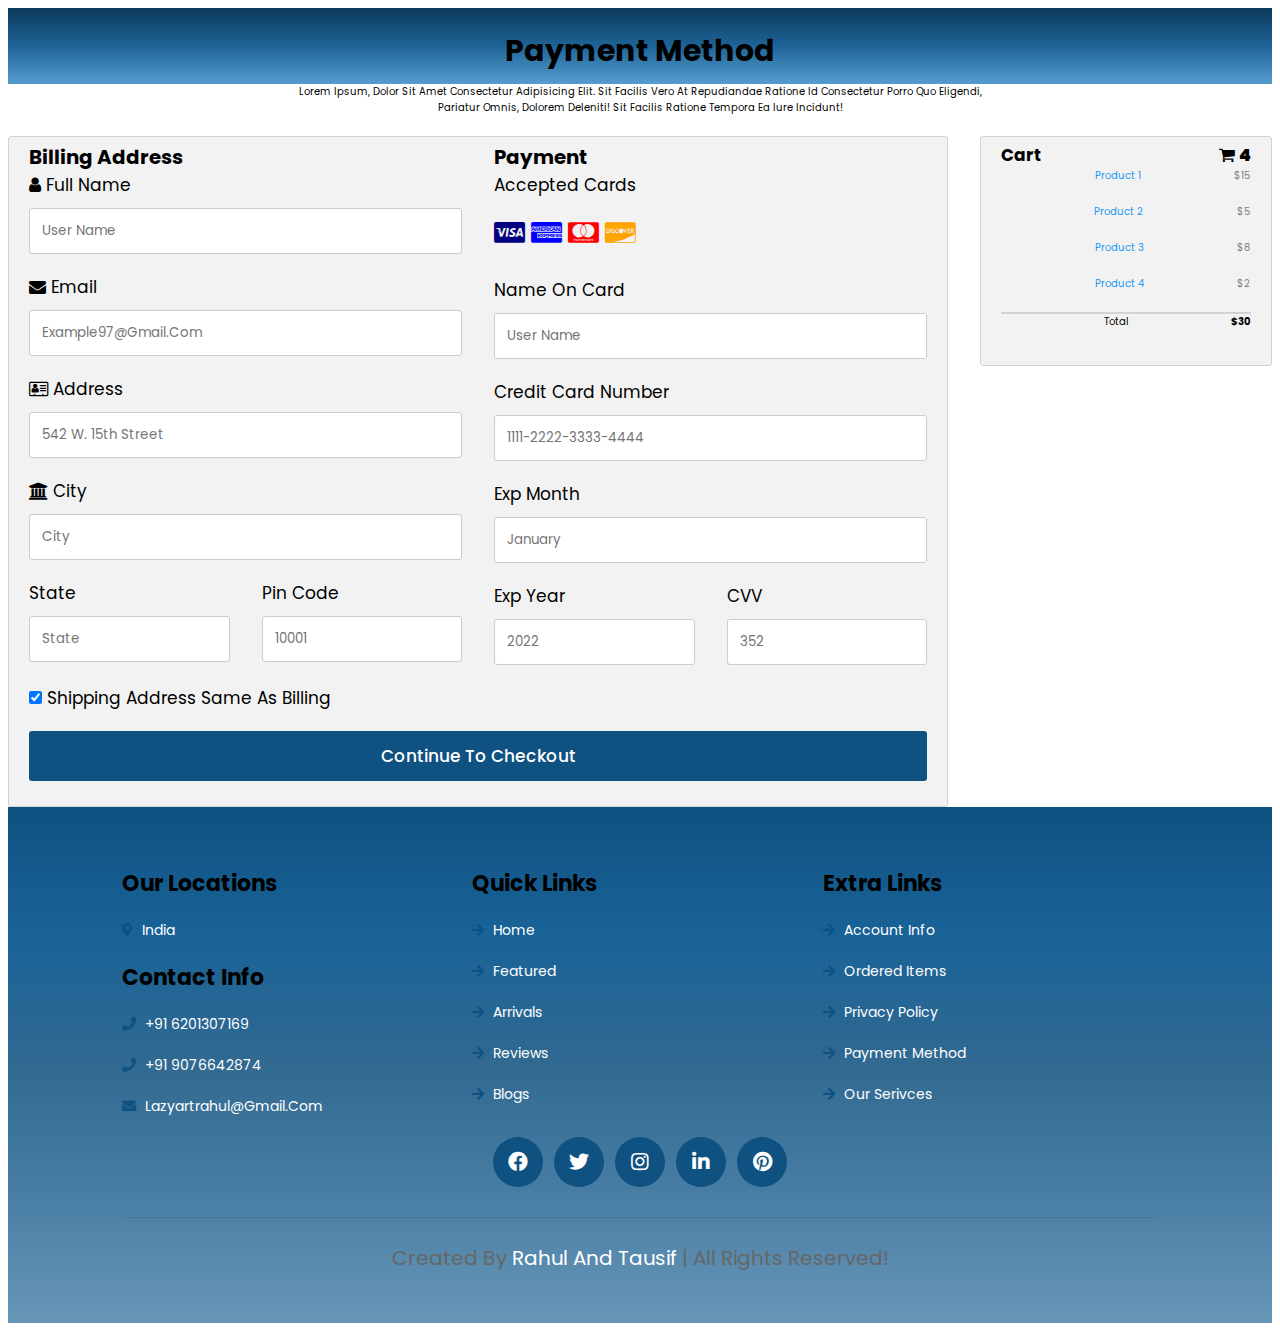
<file: payment page/payment.html>
<!DOCTYPE html>
<html>
<head>
<meta name="viewport" content="width=device-width, initial-scale=1">
<link rel="stylesheet" href="/css/style.css">
<link rel="stylesheet" href="https://cdnjs.cloudflare.com/ajax/libs/font-awesome/5.15.4/css/all.min.css">

<link rel="stylesheet" href="https://cdnjs.cloudflare.com/ajax/libs/font-awesome/4.7.0/css/font-awesome.min.css">
<style>
body {
  font-family: Arial;
  font-size: 17px;
  padding: 8px;
}

* {
  box-sizing: border-box;
}

.row {
  display: -ms-flexbox; /* IE10 */
  display: flex;
  -ms-flex-wrap: wrap; /* IE10 */
  flex-wrap: wrap;
  margin: 0 -16px;
}

.col-25 {
  -ms-flex: 25%; /* IE10 */
  flex: 25%;
}

.col-50 {
  -ms-flex: 50%; /* IE10 */
  flex: 50%;
}

.col-75 {
  -ms-flex: 75%; /* IE10 */
  flex: 75%;
}

.col-25,
.col-50,
.col-75 {
  padding: 0 16px;
}

.container {
  background-color: #f2f2f2;
  padding: 5px 20px 15px 20px;
  border: 1px solid lightgrey;
  border-radius: 3px;
}

input[type=text] {
  width: 100%;
  margin-bottom: 20px;
  padding: 12px;
  border: 1px solid #ccc;
  border-radius: 3px;
}

label {
  margin-bottom: 10px;
  display: block;
}

.icon-container {
  margin-bottom: 20px;
  padding: 7px 0;
  font-size: 24px;
}

.btn {
  background-color: #0f5180;
  color: white;
  padding: 12px;
  margin: 10px 0;
  border: none;
  width: 100%;
  border-radius: 3px;
  cursor: pointer;
  font-size: 17px;
}

.btn:hover {
  background-color: #1e6497;
}

a {
  color: #2196F3;
}

hr {
  border: 1px solid lightgrey;
}
h2{
  font-size: 30px;
  text-align: center;
  padding:  20px 10px 10px;
  background: linear-gradient(#0b395a,#1e6497, #559dd0);
}
p{
  font-size: 10px;
  text-align: center;
  padding-bottom: 20px;

}
span.price {
  float: right;
  color: grey;
}

/* Responsive layout - when the screen is less than 800px wide, make the two columns stack on top of each other instead of next to each other (also change the direction - make the "cart" column go on top) */
@media (max-width: 800px) {
  .row {
    flex-direction: column-reverse;
  }
  .col-25 {
    margin-bottom: 20px;
  }
}
</style>
</head>
<body>

<h2>Payment Method</h2>
<p>Lorem ipsum, dolor sit amet consectetur adipisicing elit. Sit facilis vero at repudiandae ratione id consectetur porro quo eligendi,<br> pariatur omnis, dolorem deleniti! Sit facilis ratione tempora ea iure incidunt!</p>
<div class="row">
  <div class="col-75">
    <div class="container">
      <form action="/action_page.php">
      
        <div class="row">
          <div class="col-50">
            <h3>Billing Address</h3>
            <label for="fname"><i class="fa fa-user"></i> Full Name</label>
            <input type="text" id="fname" name="firstname" placeholder="User Name">
            <label for="email"><i class="fa fa-envelope"></i> Email</label>
            <input type="text" id="email" name="email" placeholder="Example97@gmail.com">
            <label for="adr"><i class="fa fa-address-card-o"></i> Address</label>
            <input type="text" id="adr" name="address" placeholder="542 W. 15th Street">
            <label for="city"><i class="fa fa-institution"></i> City</label>
            <input type="text" id="city" name="city" placeholder="City">

            <div class="row">
              <div class="col-50">
                <label for="state">State</label>
                <input type="text" id="state" name="state" placeholder="state">
              </div>
              <div class="col-50">
                <label for="zip">Pin code</label>
                <input type="text" id="zip" name="zip" placeholder="10001">
              </div>
            </div>
          </div>

          <div class="col-50">
            <h3>Payment</h3>
            <label for="fname">Accepted Cards</label>
            <div class="icon-container">
              <i class="fa fa-cc-visa" style="color:navy;"></i>
              <i class="fa fa-cc-amex" style="color:blue;"></i>
              <i class="fa fa-cc-mastercard" style="color:red;"></i>
              <i class="fa fa-cc-discover" style="color:orange;"></i>
            </div>
            <label for="cname">Name on Card</label>
            <input type="text" id="cname" name="cardname" placeholder="User Name">
            <label for="ccnum">Credit card number</label>
            <input type="text" id="ccnum" name="cardnumber" placeholder="1111-2222-3333-4444">
            <label for="expmonth">Exp Month</label>
            <input type="text" id="expmonth" name="expmonth" placeholder="January">
            <div class="row">
              <div class="col-50">
                <label for="expyear">Exp Year</label>
                <input type="text" id="expyear" name="expyear" placeholder="2022">
              </div>
              <div class="col-50">
                <label for="cvv">CVV</label>
                <input type="text" id="cvv" name="cvv" placeholder="352">
              </div>
            </div>
          </div>
          
        </div>
        <label>
          <input type="checkbox" checked="checked" name="sameadr"> Shipping address same as billing
        </label>
        <input type="submit" value="Continue to checkout" class="btn">
      </form>
    </div>
  </div>
  <div class="col-25">
    <div class="container">
      <h4>Cart <span class="price" style="color:black"><i class="fa fa-shopping-cart"></i> <b>4</b></span></h4>
      <p><a href="#">Product 1</a> <span class="price">$15</span></p>
      <p><a href="#">Product 2</a> <span class="price">$5</span></p>
      <p><a href="#">Product 3</a> <span class="price">$8</span></p>
      <p><a href="#">Product 4</a> <span class="price">$2</span></p>
      <hr>
      <p>Total <span class="price" style="color:black"><b>$30</b></span></p>
    </div>
  </div>
</div>

<!-- footer section start -->
<section class="footer">
  <div class="box-container">
         <div class="box">
             <h3>our locations</h3>
             <a href="https://goo.gl/maps/jxUtULm2GVcFRC2u7"> <i class="fas fa-map-marker-alt"></i> india </a> 
             <h3>contact info</h3>
             <a href="tel: 6201307169"> <i class="fas fa-phone"></i> +91 6201307169 </a>
             <a href="tel: 9076642874"> <i class="fas fa-phone"></i> +91 9076642874</a>
             <a href="#"> <i class="fas fa-envelope"></i> lazyartrahul@gmail.com </a>
         </div>
         <div class="box">
             <h3>quick links</h3>
             <a href="#"> <i class="fas fa-arrow-right"></i> home </a>
             <a href="#"> <i class="fas fa-arrow-right"></i> featured </a>
             <a href="#"> <i class="fas fa-arrow-right"></i> arrivals </a>
             <a href="#"> <i class="fas fa-arrow-right"></i> reviews </a>
             <a href="#"> <i class="fas fa-arrow-right"></i> blogs </a>
         </div>
         <div class="box">
             <h3>extra links</h3>
             <a href="#"> <i class="fas fa-arrow-right"></i> account info </a>
             <a href="#"> <i class="fas fa-arrow-right"></i> ordered items </a>
             <a href="#"> <i class="fas fa-arrow-right"></i> privacy policy </a>
             <a href="/payment page/payment.html"> <i class="fas fa-arrow-right"></i> payment method </a>
             <a href="#"> <i class="fas fa-arrow-right"></i> our serivces </a>
         </div>
         <!-- <div class="box">
             
             <img src="image/worldmap.png" class="map" alt="">
         </div>        -->
     </div>
     <div class="share">
         <a href="#" class="fab fa-facebook-f"></a>
         <a href="#" class="fab fa-twitter"></a>
         <a href="https://www.instagram.com/lazy.art_rahul/" class="fab fa-instagram"></a>
         <a href="#" class="fab fa-linkedin"></a>
         <a href="#" class="fab fa-pinterest"></a>
     </div>
     <div class="credit"> created by <span>Rahul and Tausif</span> | all rights reserved! </div>
 </section>
 </div> 

</body>
</html>
</file>
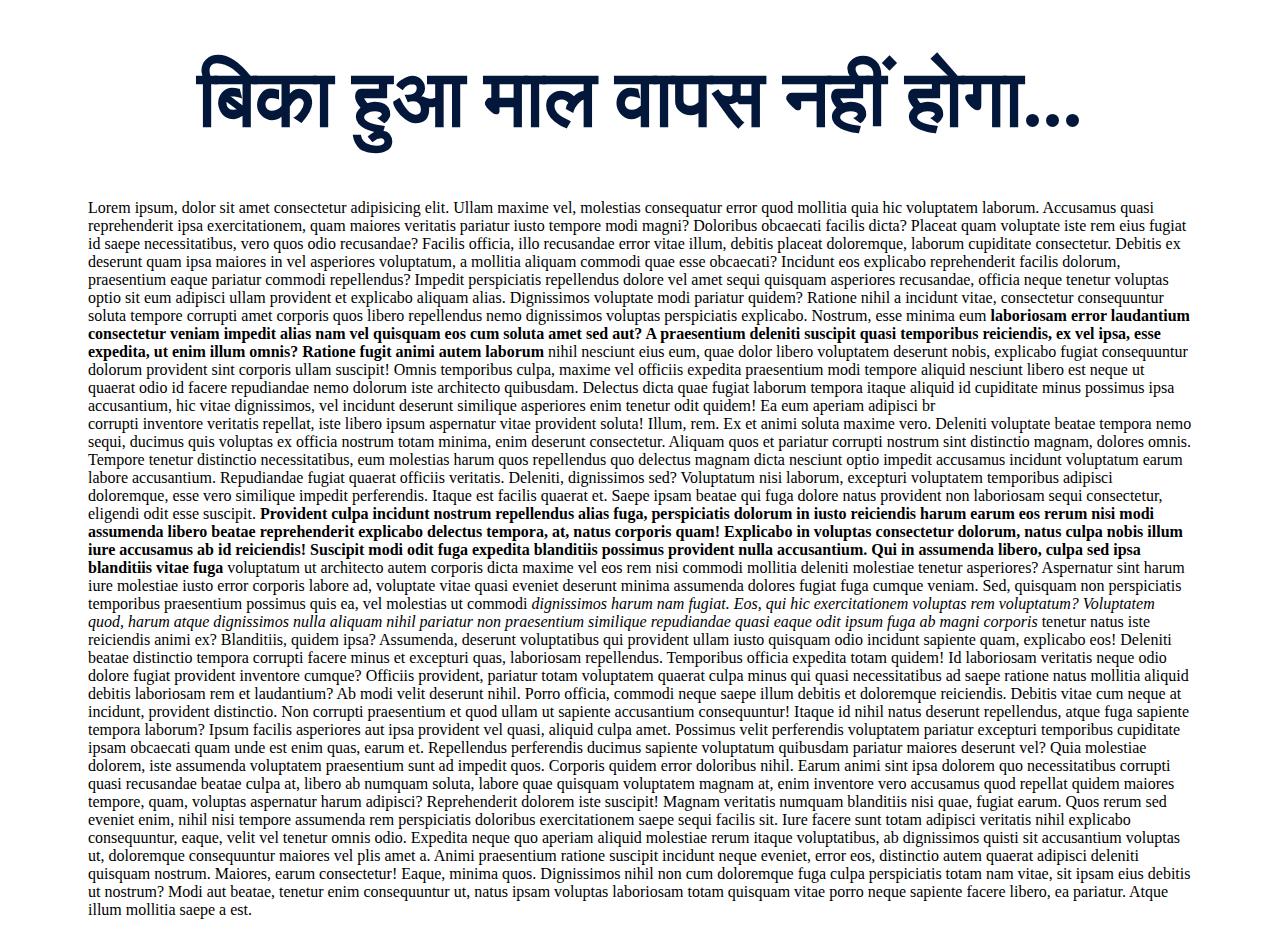
<file: payment page/privcy.html>
<!DOCTYPE html>
<html lang="en">
<head>
    <meta charset="UTF-8">
    <meta http-equiv="X-UA-Compatible" content="IE=edge">
    <meta name="viewport" content="width=device-width, initial-scale=1.0">
    <title>privcy policy</title>
    <style>
      
        h1{
            font-size: 80px;
            color: #03173a;
            text-align: center;
        }
        p{
            margin-left: 80px;
            margin-right: 80px;
        }
    </style>
</head>
<body>
    <h1>बिका हुआ माल वापस नहीं होगा...</h1>
    <p>Lorem ipsum, dolor sit amet consectetur adipisicing elit. Ullam maxime vel, molestias consequatur error quod mollitia quia hic voluptatem laborum. Accusamus quasi reprehenderit ipsa exercitationem, quam maiores veritatis pariatur iusto tempore modi magni? Doloribus obcaecati facilis dicta? Placeat quam voluptate iste rem eius fugiat id saepe necessitatibus, vero quos odio recusandae? Facilis officia, illo recusandae error vitae illum, debitis placeat doloremque, laborum cupiditate consectetur. Debitis ex deserunt quam ipsa maiores in vel asperiores voluptatum, a mollitia aliquam commodi quae esse obcaecati? Incidunt eos explicabo reprehenderit facilis dolorum, <br> praesentium eaque pariatur commodi repellendus? Impedit perspiciatis repellendus dolore vel amet sequi quisquam asperiores recusandae, officia neque tenetur voluptas optio sit eum adipisci ullam provident et explicabo aliquam alias. Dignissimos voluptate modi pariatur quidem? Ratione nihil a incidunt vitae, consectetur consequuntur soluta tempore corrupti amet corporis quos libero repellendus nemo dignissimos voluptas perspiciatis explicabo. Nostrum, esse minima eum <b>laboriosam error laudantium consectetur veniam impedit alias nam vel quisquam eos cum soluta amet sed aut? A praesentium deleniti suscipit quasi temporibus reiciendis, ex vel ipsa, esse expedita, ut enim illum omnis? Ratione fugit animi autem laborum</b>  nihil nesciunt eius eum, quae dolor libero voluptatem deserunt nobis, explicabo fugiat consequuntur dolorum provident sint corporis ullam suscipit! Omnis temporibus culpa, maxime vel officiis expedita praesentium modi tempore aliquid nesciunt libero est neque ut quaerat odio id facere repudiandae nemo dolorum iste architecto quibusdam. Delectus dicta quae fugiat laborum tempora itaque aliquid id cupiditate minus possimus ipsa accusantium, hic vitae dignissimos, vel incidunt deserunt similique asperiores enim tenetur odit quidem! Ea eum aperiam adipisci br
        
       <br> corrupti inventore veritatis repellat, iste libero ipsum aspernatur vitae provident soluta! Illum, rem. Ex et animi soluta maxime vero. Deleniti voluptate beatae tempora nemo sequi, ducimus quis voluptas ex officia nostrum totam minima, enim deserunt consectetur. Aliquam quos et pariatur corrupti nostrum sint distinctio magnam, dolores omnis. Tempore tenetur distinctio necessitatibus, eum molestias harum quos repellendus quo delectus magnam dicta nesciunt optio impedit accusamus incidunt voluptatum earum labore accusantium. Repudiandae fugiat quaerat officiis veritatis. Deleniti, dignissimos sed? Voluptatum nisi laborum, excepturi voluptatem temporibus adipisci doloremque, esse vero similique impedit perferendis. Itaque est facilis quaerat et. Saepe ipsam beatae qui fuga dolore natus provident non laboriosam sequi consectetur, eligendi odit esse suscipit. <b>Provident culpa incidunt nostrum repellendus alias fuga, perspiciatis dolorum in iusto reiciendis harum earum eos rerum nisi modi assumenda libero beatae reprehenderit explicabo delectus tempora, at, natus corporis quam! Explicabo in voluptas consectetur dolorum, natus culpa nobis illum iure accusamus ab id reiciendis! Suscipit modi odit fuga expedita blanditiis possimus provident nulla accusantium. Qui in assumenda libero, culpa sed ipsa blanditiis vitae fuga </b> voluptatum ut architecto autem corporis dicta maxime vel eos rem nisi commodi mollitia deleniti molestiae tenetur asperiores? Aspernatur sint harum iure molestiae iusto error corporis labore ad, voluptate vitae quasi eveniet deserunt minima assumenda dolores fugiat fuga cumque veniam. Sed, quisquam non perspiciatis temporibus praesentium possimus quis ea, vel molestias ut commodi <i>dignissimos harum nam fugiat. Eos, qui hic exercitationem voluptas rem voluptatum? Voluptatem quod, harum atque dignissimos nulla aliquam nihil pariatur non praesentium similique repudiandae quasi eaque odit ipsum fuga ab magni corporis</i>  tenetur natus iste reiciendis animi ex? Blanditiis, quidem ipsa? Assumenda, deserunt voluptatibus qui provident ullam iusto quisquam odio incidunt sapiente quam, explicabo eos! Deleniti beatae distinctio tempora corrupti facere minus et excepturi quas, laboriosam repellendus. Temporibus officia expedita totam quidem! Id laboriosam veritatis neque odio dolore fugiat provident inventore cumque? Officiis provident, pariatur totam voluptatem quaerat culpa minus qui quasi necessitatibus ad saepe ratione natus mollitia aliquid debitis laboriosam rem et laudantium? Ab modi velit deserunt nihil. Porro officia, commodi neque saepe illum debitis et doloremque reiciendis. Debitis vitae cum neque at incidunt, provident distinctio. Non corrupti praesentium et quod ullam ut sapiente accusantium consequuntur! Itaque id nihil natus deserunt repellendus, atque fuga sapiente tempora laborum? Ipsum facilis asperiores aut ipsa provident vel quasi, aliquid culpa amet. Possimus velit perferendis voluptatem pariatur excepturi temporibus cupiditate ipsam obcaecati quam unde est enim quas, earum et. Repellendus perferendis ducimus sapiente voluptatum quibusdam pariatur maiores deserunt vel? Quia molestiae dolorem, iste assumenda voluptatem praesentium sunt ad impedit quos. Corporis quidem error doloribus nihil. Earum animi sint ipsa dolorem quo necessitatibus corrupti quasi recusandae beatae culpa at, libero ab numquam soluta, labore quae quisquam voluptatem magnam  at, enim inventore vero accusamus quod repellat quidem maiores tempore, quam, voluptas aspernatur harum adipisci? Reprehenderit dolorem iste suscipit! Magnam veritatis numquam blanditiis nisi quae, fugiat earum. Quos rerum sed eveniet enim, nihil nisi tempore assumenda rem perspiciatis doloribus exercitationem saepe sequi facilis sit. Iure facere sunt totam adipisci veritatis nihil explicabo consequuntur, eaque, velit vel tenetur omnis odio. Expedita neque quo aperiam aliquid molestiae rerum itaque voluptatibus, ab dignissimos quisti sit accusantium voluptas ut, doloremque consequuntur maiores vel plis amet a. Animi praesentium ratione suscipit incidunt neque eveniet, error eos, distinctio autem quaerat adipisci deleniti quisquam nostrum. Maiores, earum consectetur! Eaque, minima quos. Dignissimos nihil non cum doloremque fuga culpa perspiciatis totam nam vitae, sit ipsam eius debitis ut nostrum? Modi aut beatae, tenetur enim consequuntur ut, natus ipsam voluptas laboriosam totam quisquam vitae porro neque sapiente facere libero, ea pariatur. Atque illum mollitia saepe a est.</p>
</body>
</html>
</file>
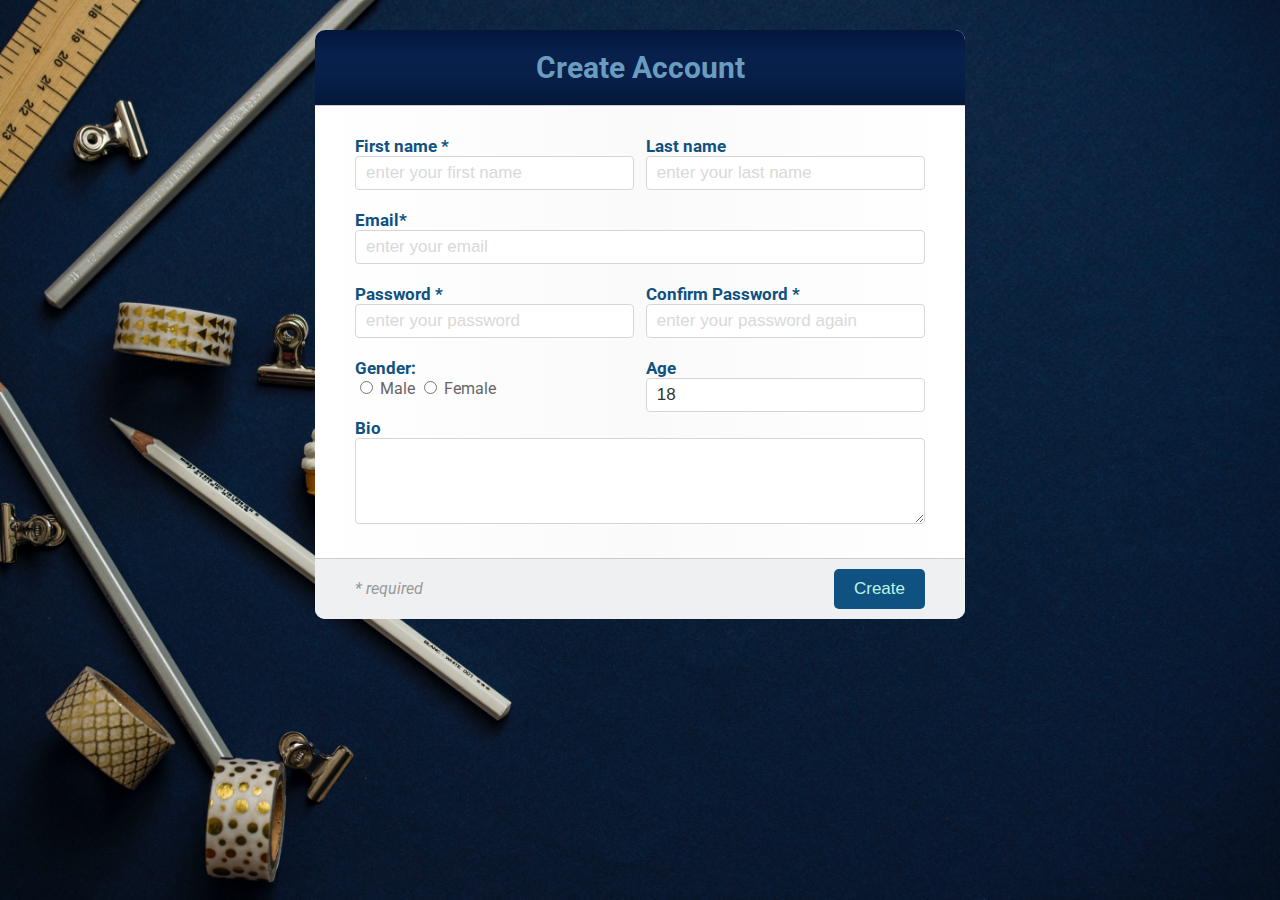
<file: reg/reg.html>
<!DOCTYPE html>
<html>
  <head>
    <meta charset="utf-8">
    <title>Register Form</title>
    <link rel="stylesheet" href="reg.css">
  </head>
  <body>

      <!-- <img src="/images/5.jpg" alt=""> -->
    <form class="signup-form" action="/register" method="post">

      <!-- form header -->
      <div class="form-header">
        <h1>Create Account</h1>
      </div>

      <!-- form body -->
      <div class="form-body">

        <!-- Firstname and Lastname -->
        <div class="horizontal-group">
          <div class="form-group left">
            <label for="firstname" class="label-title">First name *</label>
            <input type="text" id="firstname" class="form-input" placeholder="enter your first name" required="required" />
          </div>
          <div class="form-group right">
            <label for="lastname" class="label-title">Last name</label>
            <input type="text" id="lastname" class="form-input" placeholder="enter your last name" />
          </div>
        </div>

        <!-- Email -->
        <div class="form-group">
          <label for="email" class="label-title">Email*</label>
          <input type="email" id="email" class="form-input" placeholder="enter your email" required="required">
        </div>

        <!-- Passwrod and confirm password -->
        <div class="horizontal-group">
          <div class="form-group left">
            <label for="password" class="label-title">Password *</label>
            <input type="password" id="password" class="form-input" placeholder="enter your password" required="required">
          </div>
          <div class="form-group right">
            <label for="confirm-password" class="label-title">Confirm Password *</label>
            <input type="password" class="form-input" id="confirm-password" placeholder="enter your password again" required="required">
          </div>
        </div>

        <!-- Gender and Hobbies -->
        <div class="horizontal-group">
          <div class="form-group left">
            <label class="label-title">Gender:</label>
            <div class="input-group">
              <label for="male"><input type="radio" name="gender" value="male" id="male"> Male</label>
              <label for="female"><input type="radio" name="gender" value="female" id="female"> Female</label>
            </div>
          </div>
          <!-- <div class="form-group right">
            <label class="label-title">Hobbies</label>
            <div >
              <label><input type="checkbox" value="Web">Music</label>
              <label><input type="checkbox" value="iOS">Sports</label>
              <label><input type="checkbox" value="Andriod">Travel</label>
              <label><input type="checkbox" value="Game">Movies</label>
            </div>
          </div> -->
        </div>

        <!-- Source of Income and Income -->
        <!-- <div class="horizontal-group">
          <div class="form-group left" >
            <label class="label-title">Source of Income</label>
            <select class="form-input" id="level" >
              <option value="B">Employed</option>
              <option value="I">Self-employed</option>
              <option value="A">Unemployed</option>
            </select>
          </div>
          <div class="form-group right">
            <label for="experience" class="label-title">Income</label>
            <input type="range" min="20" max="100" step="5"  value="0" id="experience" class="form-input" onChange="change();" style="height:28px;width:78%;padding:0;">
            <span id="range-label">20K</span>
          </div>
        </div> -->

        <!-- Profile picture and Age -->
        <div class="horizontal-group">
          <!-- <div class="form-group left" >
            <label for="choose-file" class="label-title">Upload Profile Picture</label>
            <input type="file" id="choose-file" size="80">
          </div> -->
          <div class="form-group right">
            <label for="experience" class="label-title">Age</label>
            <input type="number" min="18" max="80"  value="18" class="form-input">
          </div>
        </div>

        <!-- Bio -->
        <div class="form-group">
          <label for="choose-file" class="label-title">Bio</label>
          <textarea class="form-input" rows="4" cols="50" style="height:auto"></textarea>
        </div>
      </div>

      <!-- form-footer -->
      <div class="form-footer">
        <span>* required</span>
        <button type="submit" class="btn">Create</button>
      </div>

    </form>


    <!-- Script for range input label -->
    <script>
      var rangeLabel = document.getElementById("range-label");
      var experience = document.getElementById("experience");

      function change() {
      rangeLabel.innerText = experience.value + "K";
      }
    </script>

  </body>
</html>
</file>
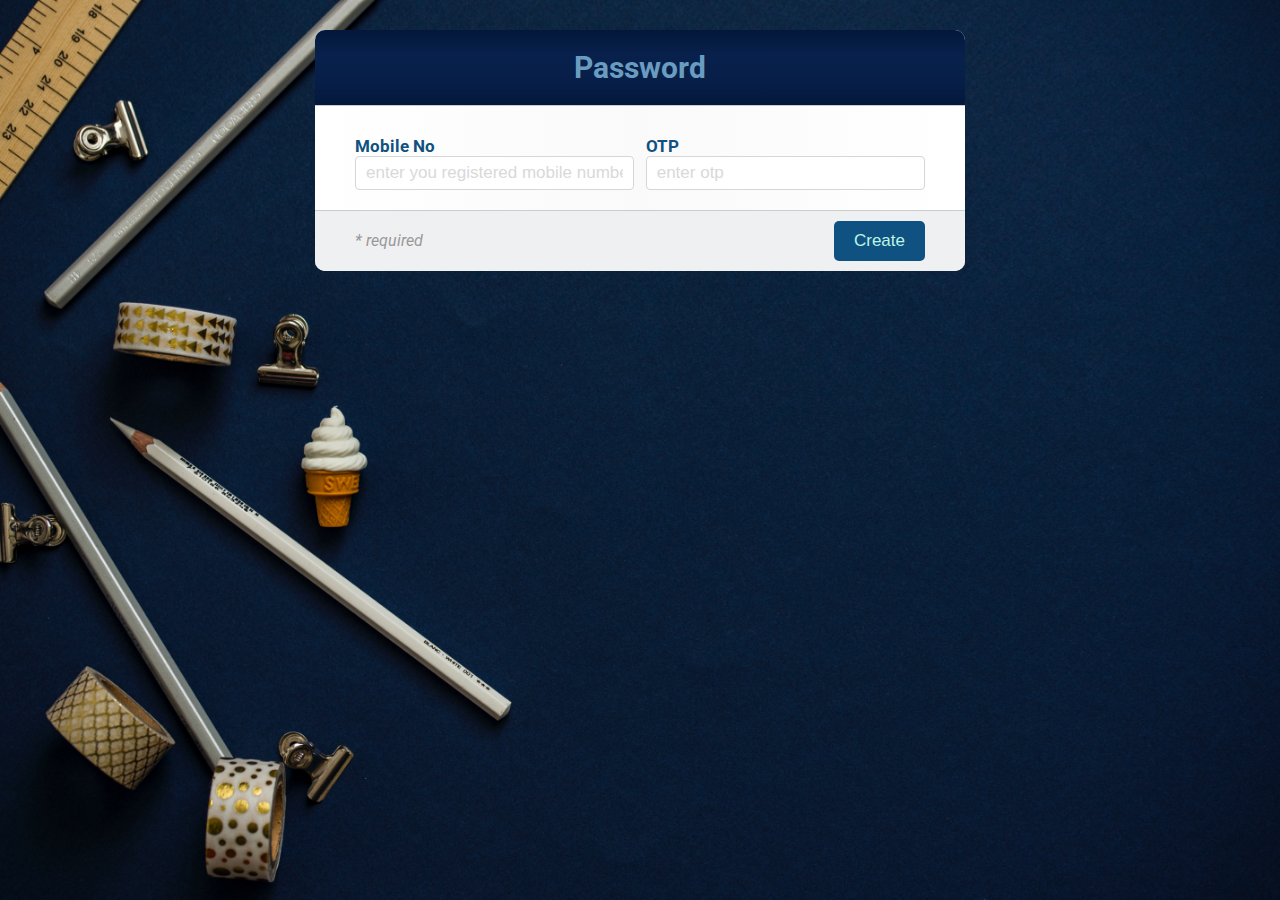
<file: reg/reg2.html>
<!DOCTYPE html>
<html>
  <head>
    <meta charset="utf-8">
    <title>Register Form</title>
    <link rel="stylesheet" href="reg.css">
  </head>
  <body>
    <form class="signup-form" action="/register" method="post">

      <!-- form header -->
      <div class="form-header">
        <h1>Password</h1>
      </div>

      <!-- form body -->
      <div class="form-body">

        <!-- Firstname and Lastname -->
        <div class="horizontal-group">
          <div class="form-group left">
            <label for="number" class="label-title">Mobile No</label>
            <input type="text" id="number" class="form-input" placeholder="enter you registered mobile number" required="required" />
          </div>
          <div class="form-group right">
            <label for="OTP" class="label-title">OTP</label>
            <input type="otp" id="otp" class="form-input" placeholder="enter otp" required="required">
          </div>
        </div>

        <!-- Email -->
        <!-- <div class="form-group">
          <label for="OTP" class="label-title">OTP</label>
          <input type="otp" id="otp" class="form-input" placeholder="enter otp" required="required">
        </div> -->

        <!-- Passwrod and confirm password -->
        <!-- <div class="horizontal-group">
          <div class="form-group left">
            <label for="password" class="label-title">Password *</label>
            <input type="password" id="password" class="form-input" placeholder="enter your password" required="required">
          </div>
          <div class="form-group right">
            <label for="confirm-password" class="label-title">Confirm Password *</label>
            <input type="password" class="form-input" id="confirm-password" placeholder="enter your password again" required="required">
          </div>
        </div> -->

        <!-- Gender and Hobbies -->
        <!-- <div class="horizontal-group">
          <div class="form-group left">
            <label class="label-title">Gender:</label>
            <div class="input-group">
              <label for="male"><input type="radio" name="gender" value="male" id="male"> Male</label>
              <label for="female"><input type="radio" name="gender" value="female" id="female"> Female</label>
            </div>
          </div> -->
          <!-- <div class="form-group right">
            <label class="label-title">Hobbies</label>
            <div >
              <label><input type="checkbox" value="Web">Music</label>
              <label><input type="checkbox" value="iOS">Sports</label>
              <label><input type="checkbox" value="Andriod">Travel</label>
              <label><input type="checkbox" value="Game">Movies</label>
            </div>
          </div> -->
        </div>

        <!-- Source of Income and Income -->
        <!-- <div class="horizontal-group">
          <div class="form-group left" >
            <label class="label-title">Source of Income</label>
            <select class="form-input" id="level" >
              <option value="B">Employed</option>
              <option value="I">Self-employed</option>
              <option value="A">Unemployed</option>
            </select>
          </div>
          <div class="form-group right">
            <label for="experience" class="label-title">Income</label>
            <input type="range" min="20" max="100" step="5"  value="0" id="experience" class="form-input" onChange="change();" style="height:28px;width:78%;padding:0;">
            <span id="range-label">20K</span>
          </div>
        </div> -->

        <!-- Profile picture and Age -->
        <!-- <div class="horizontal-group"> -->
          <!-- <div class="form-group left" >
            <label for="choose-file" class="label-title">Upload Profile Picture</label>
            <input type="file" id="choose-file" size="80">
          </div> -->
          <!-- <div class="form-group right">
            <label for="experience" class="label-title">Age</label>
            <input type="number" min="18" max="80"  value="18" class="form-input">
          </div>
        </div> -->

        <!-- Bio -->
        <!-- <div class="form-group">
          <label for="choose-file" class="label-title">Bio</label>
          <textarea class="form-input" rows="4" cols="50" style="height:auto"></textarea>
        </div>
      </div> -->

      <!-- form-footer -->
      <div class="form-footer">
        <span>* required</span>
        <button type="submit" class="btn">Create</button>
      </div>

    </form>

    <!-- Script for range input label -->
    <script>
      var rangeLabel = document.getElementById("range-label");
      var experience = document.getElementById("experience");

      function change() {
      rangeLabel.innerText = experience.value + "K";
      }
    </script>

  </body>
</html>
</file>
<file: css/style.css>
@import url('https://fonts.googleapis.com/css2?family=Poppins:wght@100;300;400;500;600&display=swap');

:root{
    --green:#0f5180;
    --dark-color:#166ca9;
    --black:#444;
    --light-color:#666;
    --border:.1rem solid rgba(0,0,0,.1);
    --border-hover:.1rem solid var(--black);
    --box-shadow:0 .5rem 1rem rgba(0,0,0,.1);
}

*{
    font-family: 'Poppins', sans-serif;
    margin:0; padding:0;
    box-sizing: border-box;
    outline: none; border:none;
    text-decoration: none;
    text-transform: capitalize;
    transition:all .2s linear;
    transition:width none;
 
}

html{
    font-size: 62.5%;
    overflow-x: hidden;
    scroll-padding-top: 5rem;
    scroll-behavior: smooth;
}

html::-webkit-scrollbar{
    width:1rem;
}

html::-webkit-scrollbar-track{
    background:transparent;
}

html::-webkit-scrollbar-thumb{
    background:var(--black);
}

section{
    padding:5rem 9%;
}

.heading{
    text-align: center;
    margin-bottom: 2rem;
    position: relative;
}

.heading::before{
    content: '';
    position: absolute;
    top:50%; left:0;
    transform: translateY(-50%);
    width: 100%;
    height:.01rem;
    background: rgba(0,0,0,.1);
    z-index: -1;
}

.heading span{
    font-size: 3rem;
    padding:.5rem 2rem;
    color:var(--black);
    background: #fff;
    border:var(--border);
}

.btn{
    margin-top: 1rem;
    display:inline-block;
    padding:.9rem 3rem;
    border-radius: .5rem;
    color:#fff;
    background:var(--green);
    font-size: 1.7rem;
    cursor: pointer;
    font-weight: 500;
}

.btn:hover{
    background:var(--dark-color);
}

.header .header-1{
    background:#fff;
    padding:1.5rem 9%;
    display: flex;
    align-items: center;
    justify-content: space-between;
}

.header .header-1 .logo{
    font-size: 2.5rem;
    font-weight: bolder;
    color:var(--black);
}

.header .header-1 .logo i{
    color:var(--green);
}

.header .header-1 .search-form{
    width:50rem;
    height:5rem;
    border:var(--border);
    overflow: hidden;
    background:#fff;
    display:flex;
    align-items: center;
    border-radius: .5rem;
}

.header .header-1 .search-form input{
    font-size: 1.6rem;
    padding:0 1.2rem;
    height:100%;
    width:100%;
    text-transform: none;
    color:var(--black);
}

.header .header-1 .search-form label{
    font-size: 2.5rem;
    padding-right: 1.5rem;
    color:var(--black);
    cursor: pointer;
}




.

.header .header-1 .search-form label:hover{
    color:var(--green);
}

.header .header-1 .icons div,
.header .header-1 .icons a{
    font-size: 2.5rem;
    margin-left: 1.5rem;
    color:var(--black);
    cursor: pointer;
}

.header .header-1 .icons div:hover,
.header .header-1 .icons a:hover{
    color:var(--green);
}


#mode-btn{
    display: none;
}

.header .header-2{
    /* background:var(--green); */
    /* background-color: rgb(229, 215, 215); */
    background: linear-gradient(180deg,  #043151, #0e4d7a, #316991);
}

.header .header-2 .navbar{
    text-align: center;
}

.header .header-2 .navbar a{
    color:#fff;
    display: inline-block;
    padding:1.2rem;
    font-size: 1.7rem;
}

.header .header-2 .navbar a:hover{
    background:var(--dark-color);
}

.header .header-2.active{
    position:fixed;
    top:0; left:0; right:0;
    z-index: 1000;

}

.bottom-navbar{
    text-align: center;
    background:var(--green);
    position: fixed;
    bottom:0; left:0; right:0;
    z-index: 1000;
    display: none;
}

.bottom-navbar a{
    font-size: 2.5rem;
    padding:2rem;
    color:#fff;
}

.bottom-navbar a:hover{
    background:var(--dark-color);
}

/* /////////////////////////////////////////////////////// */

.login-form-container{
    display: flex;
    align-items: center;
    justify-content: center;
    background:rgba(255,255,255,.9);
    position:fixed;
    top:0; right:-105%;
    z-index: 10000;
    height:100%;
    width:100%;
}

.login-form-container.active{
    right:0;
}

.login-form-container #close-login-btn{
    position: absolute;
    top:1.5rem; right:2.5rem;
    font-size: 5rem;
    color:var(--black);
    cursor: pointer;
}


/* ///////////////////////////////////////////////////////// */

.user-form-container form{
    background:#fff;
    border:var(--border);
    width:40rem;
    padding:2rem;
    box-shadow: var(--box-shadow);
    border-radius: .5rem;
    margin:2rem;
}

.user-form-container form h3{
    font-size: 2.5rem;
    text-transform: uppercase;
    color:var(--black);
    text-align: center;
}

.user-form-container form span{
    display: block;
    font-size: 1.5rem;
    padding-top: 1rem;
}

.user-form-container form .box{
    width: 100%;
    margin:.7rem 0;
    font-size: 1.6rem;
    border:var(--border);
    border-radius: .5rem;
    padding:1rem 1.2rem;
    color:var(--black);
    text-transform: none;
}

.user-form-container form .checkbox{
    display:flex;
    align-items: center;
    gap:.5rem;
    padding:1rem 0;
}

.user-form-container form .checkbox label{
    font-size: 1.5rem;
    color:var(--light-color);
    cursor: pointer;
}

.user-form-container form .btn{
    text-align: center;
    width:100%;
    margin:1.5rem 0;
}

.user-form-container form p{
    padding-top: .8rem;
    color:var(--light-color);
    font-size: 1.5rem;
}

.user-form-container form p a{
    color:var(--green);
    text-decoration: underline;
}


.user-form-container{
    display: flex;
    align-items: center;
    justify-content: center;
    background:rgba(255,255,255,.9);
    position:fixed;
    top:0; right:-105%;
    z-index: 10000;
    height:100%;
    width:100%;
}

.user-form-container.active{
    right:0;
}
.user-form-container #close-user-btn{
    position: absolute;
    top:1.5rem; right:2.5rem;
    font-size: 5rem;
    color:var(--black);
    cursor: pointer;
}


/* /////////////////////////////////////////////////////////// */



.home{
    background: url(../image/bg11.jpg) no-repeat;
    background-size: cover;
    background-position: center;
}

.home .row{
    display:flex;
    align-items: center;
    flex-wrap: wrap;
    gap:1.5rem;
}

.home .row .content{
    flex:1 1 42rem;
}

.home .row .books-slider{
    flex:1 1 42rem;
    text-align: center;
    margin-top: 2rem;
}

.home .row .books-slider a img{
    height: 25rem;
}

.home .row .books-slider a:hover img{
    transform: scale(.9);
}

.home .row .books-slider .stand{
    width:100%;
    margin-top: -2rem;
}

.home .row .content h3{
    color:#fff;
    font-size: 4.5rem;
}

.home .row .content p{
    color:#fff;
    font-size: 1.4rem;
    line-height: 2;
    padding:1rem 0;
}

.icons-container{
    display: grid;
    grid-template-columns: repeat(auto-fit, minmax(25rem, 1fr));
    gap:1.5rem;
}

.icons-container .icons{
    display: flex;
    align-items: center;
    gap:1.5rem;
    padding:2rem 0;
}

.icons-container .icons i{
    font-size: 3.5rem;
    color:var(--green);
}

.icons-container .icons h3{
    font-size: 2.2rem;
    color:var(--black);
    padding-bottom: .5rem;
}

.icons-container .icons p{
    font-size: 1.4rem;
    color:var(--light-color);
}

.featured .featured-slider .box{
    margin:2rem 0;
    position: relative;
    overflow: hidden;
    border:var(--border);
    text-align: center;
}

.featured .featured-slider .box:hover{
    border:var(--border-hover);
}

.featured .featured-slider .box .image{
    padding:1rem;
    background: linear-gradient(15deg, #eee 30%, #fff 30.1%);
}

.featured .featured-slider .box:hover .image{
    transform: translateY(6rem);
}

.featured .featured-slider .box .image img{
    height: 25rem;
}

.featured .featured-slider .box .icons{
    border-bottom: var(--border-hover);
    position: absolute;
    top:0; left:0; right: 0;
    background: #fff;
    z-index: 1;
    transform: translateY(-105%);
}

.featured .featured-slider .box:hover .icons{
    transform: translateY(0%);
}

.featured .featured-slider .box .icons a{
    color:var(--black);
    font-size: 2.2rem;
    padding:1.3rem 1.5rem;
}

.featured .featured-slider .box .icons a:hover{
    background:var(--green);
    color:#fff;
}

.featured .featured-slider .box .content{
    background:#eee;
    padding:1.5rem;
}

.featured .featured-slider .box .content h3{
    font-size: 2rem;
    color:var(--black);
}

.featured .featured-slider .box .content .price{
    font-size: 2.2rem;
    color:var(--black);
    padding-top: 1rem;
}

.featured .featured-slider .box .content .price span{
    font-size: 1.5rem;
    color:var(--light-color);
    text-decoration: line-through;
}

.swiper-button-next,
.swiper-button-prev{
    border:var(--border-hover);
    height:4rem;
    width:4rem;
    color:var(--black);
    background: #fff;
}

.swiper-button-next::after,
.swiper-button-prev::after{
    font-size: 2rem;
}

.swiper-button-next:hover,
.swiper-button-prev:hover{
    background: var(--black);
    color:#fff;
}

.newsletter{
    /* background-color: rgb(14, 87, 117); */
    background:url(../image/bg13.jpg) no-repeat;
    background-size: cover;
    background-position: center;
    background-attachment: fixed;
}

.newsletter form{
    max-width: 45rem;
    margin-left: auto;
    text-align: center;
    padding:5rem 0;
}

.newsletter form h3{
    font-size: 2.2rem;
    color:#fff;
    padding-bottom: .7rem;
    font-weight: normal;
}

.newsletter form .box{
    width: 100%;
    margin: .7rem 0;
    padding:1rem 1.2rem;
    font-size: 1.6rem;
    color:var(--black);
    border-radius: .5rem;
    text-transform: none;
}


.deal{
    background:#f3f3f3;
    display: flex;
    align-items: center;
    flex-wrap: wrap;
    gap:1.5rem;
}



.sproduct{
    height: 200px;
    width: 100px;
}



.blogs .blogs-slider .box{
    margin:2rem 0;
    border:var(--border);
}

.blogs .blogs-slider .box:hover{
    border:var(--border-hover);
}

.blogs .blogs-slider .box .image{
    height: 25rem;
    width: 100%;
    overflow: hidden;
}

.blogs .blogs-slider .box .image img{
    height: 100%;
    width: 100%;
    object-fit: cover;
}

.blogs .blogs-slider .box:hover .image img{
    transform: scale(1.1);
}

.blogs .blogs-slider .box .content{
    padding:1.5rem;
}

.blogs .blogs-slider .box .content h3{
    font-size: 2.2rem;
    color:var(--black);
}

.blogs .blogs-slider .box .content p{
    font-size: 1.4rem;
    color:var(--light-color);
    padding:1rem 0;
    line-height: 2;
}
.footer{
    /* background:linear-gradient(to right, #46789b 0%, #0f5180 50%, #78a7ba 99%); */
    background: linear-gradient(180deg,  #0f5180, #196398, #316991,#487ea4,#6796b7);
}


.footer .box-container{
    display: grid;
    grid-template-columns: repeat(auto-fit, minmax(25rem, 1fr));
    gap:1.5rem;
  
}

.footer .box-container .box h3{
    font-size: 2.2rem;
    color:black;
    padding:1rem 0;
}

.footer .box-container .box a{
    display: block;
    font-size: 1.4rem;
    color:rgb(255, 255, 255);
    padding:1rem 0;
}

.footer .box-container .box a i{
    color:var(--green);
    padding-right: .5rem;
}

.footer .box-container .box a:hover i{
    padding-right: 2rem;
}

.footer .box-container .box .map{
    width:100%;
}

.footer .share{
    padding:1rem 0;
    text-align: center;
}

.footer .share a{
    height: 5rem;
    width: 5rem;
    line-height: 5rem;
    font-size: 2rem;
    color:#fff;
    background:var(--green);
    margin:0 .3rem;
    border-radius: 50%; 
}

.footer .share a:hover{
    background:#063455;
}

.footer .credit{
    border-top: var(--border);
    margin-top: 2rem;
    padding:0 1rem;
    padding-top: 2.5rem;
    font-size: 2rem;
    color:var(--light-color);
    text-align: center;
}

.footer .credit span{
    color:white;
}

.loader-container{
    position: fixed;
    top:0; left: 0;
    height:100%;
    width: 100%;
    z-index: 10000;
    background:#f7f7f7;
    display: flex;
    align-items: center;
    justify-content: center;
}

.loader-container.active{
    display: none;
}

.loader-container img{
    height:10rem;
}










/* media queries  */

@media (max-width:991px){

    html{
        font-size: 55%;
    }

    .header .header-1{
        padding:2rem;
    }

    section{
        padding:3rem 2rem;
    }

}

@media (max-width:768px){

    html{
        scroll-padding-top: 0;
    }

    body{
        padding-bottom: 6rem;
    }

    .header .header-2{
        display:none;
    }

    .bottom-navbar{
        display: block;
    }

    #search-btn{
        display: inline-block;
    }

    .header .header-1{
        box-shadow: var(--box-shadow);
        position: relative;
    }

    .header .header-1 .search-form{
        position:absolute;
        top:-115%; right:2rem;
        width: 90%;
        box-shadow: var(--box-shadow);
    }

    .header .header-1 .search-form.active{
        top:115%;
    }

    .home .row .content{
        text-align: center;
    }

    .home .row .content h3{
        font-size: 3.5rem;
    }

    .newsletter{
        background-position: right;
    }

    .newsletter form{
        margin-left:0;
        max-width: 100%;
    }

}

@media (max-width:450px){

    html{
        font-size: 50%;
    }

}









.productpage{
    padding-top: 20px;
    padding-left: 50px;
    padding-right: 10px;
}

* {box-sizing: border-box;}

.img-zoom-container {
  position: relative;
}



.img-zoom-lens {
  position: absolute;
  border: 3px solid rgb(32, 65, 148);
  /*set the size of the lens:*/
  width: 40px;
  height: 40px;
}

.img-zoom-result {
  border: 15px solid rgb(24, 51, 120);
  /* border-radius: 10px; */
  /*set the size of the result div:*/
  width: 650px;
  height: 520px;
  margin-left: 300px;
  box-shadow: 40px -15px 30px rgba(1, 1, 7, 0.764);
  
}
.main{
  display: flex;
  flex-wrap: wrap;
}
</file>
<file: reg/reg.css>
@import url('https://fonts.googleapis.com/css?family=Roboto');


/*---------------------------------------*/
/* Register Form */
/*---------------------------------------*/
body{
  /* background:linear-gradient(to right, #46789b 0%, #0f5180 50%, #78a7ba 99%); */
  background:url(../images/5.jpg) no-repeat;
  background-size: cover;
  background-position: center;
  background-attachment: fixed;
    
}

.signup-form {
  font-family: "Roboto", sans-serif;
  width:650px;
  margin:30px auto;
  background:linear-gradient(to right, #ffffff 0%, #fafafa 50%, #ffffff 99%);
  border-radius: 10px;
}

/*---------------------------------------*/
/* Form Header */
/*---------------------------------------*/
.form-header  {
  /* background-color: #EFF0F1; */
  background: linear-gradient(#03173a,#08214c, #071f48,#03173a);

  border-top-left-radius: 10px;
  border-top-right-radius: 10px;
}

.form-header h1 {
  font-size: 30px;
  text-align:center;
  color:#6a9cc0;
  padding:20px 0;
  border-bottom:1px solid #cccccc;
}

/*---------------------------------------*/
/* Form Body */
/*---------------------------------------*/
.form-body {
  padding:10px 40px;
  color:#666;
}

.form-group{
  margin-bottom:20px;
}

.form-body .label-title {
  color:#0f5180;
  font-size: 17px;
  font-weight: bold;
}

.form-body .form-input {
    font-size: 17px;
    box-sizing: border-box;
    width: 100%;
    height: 34px;
    padding-left: 10px;
    padding-right: 10px;
    color: #333333;
    text-align: left;
    border: 1px solid #d6d6d6;
    border-radius: 4px;
    background: white;
    outline: none;
}



.horizontal-group .left{
  float:left;
  width:49%;
}

.horizontal-group .right{
  float:right;
  width:49%;
}

input[type="file"] {
  outline: none;
  cursor:pointer;
  font-size: 17px;
}

#range-label {
  width:15%;
  padding:5px;
  background-color: #0f5180;
  color:white;
  border-radius: 5px;
  font-size: 17px;
  position: relative;
  top:-8px;
}


::-webkit-input-placeholder  {
  color:#d9d9d9;
}

/*---------------------------------------*/
/* Form Footer */
/*---------------------------------------*/
.signup-form .form-footer  {
  background-color: #EFF0F1;
  border-bottom-left-radius: 10px;
  border-bottom-right-radius: 10px;
  padding:10px 40px;
  text-align: right;
  border-top: 1px solid #cccccc;
  clear:both;
}

.form-footer span {
  float:left;
  margin-top: 10px;
  color:#999;  
  font-style: italic;
  font-weight: thin;
}

.btn {
   display:inline-block;
   padding:10px 20px;
   background-color: #0f5180;
   font-size:17px;
   border:none;
   border-radius:5px;
   color:#bcf5e7;
   cursor:pointer;
}

.btn:hover {
  background-color: #296d9e;
  color:white;
}
</file>
